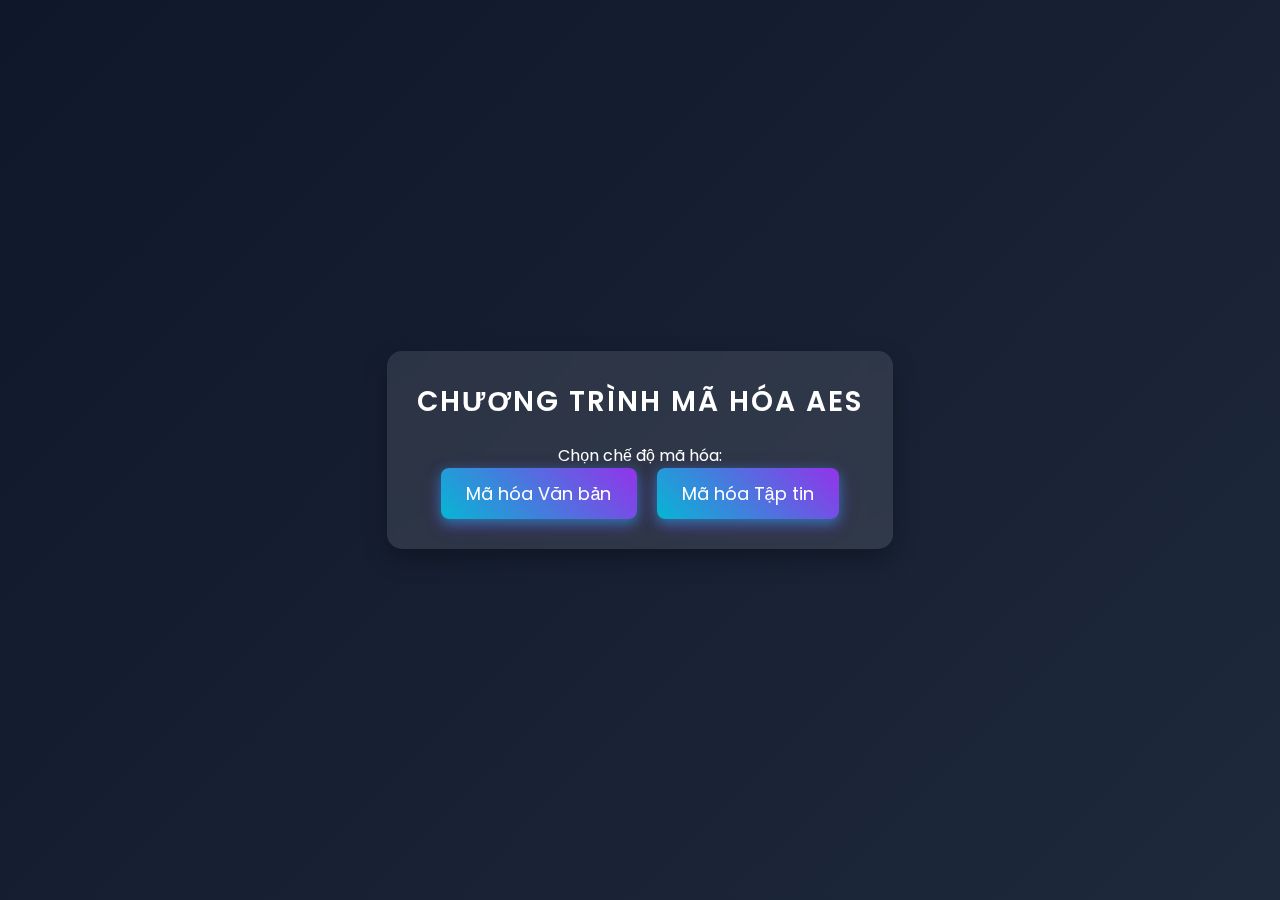
<file: index.html>
<!DOCTYPE html>
<html lang="vi">
<head>
    <meta charset="UTF-8">
    <meta name="viewport" content="width=device-width, initial-scale=1.0">
    <title>AES Encryption</title>
    <link rel="stylesheet" href="style/index.css">
</head>
<body>
    <div class="container">
        <h1>Chương trình Mã hóa AES</h1>
        <p>Chọn chế độ mã hóa:</p>
        <div class="buttons">
            <a href="text-encryption.html" class="btn">Mã hóa Văn bản</a>
            <a href="file-encryption.html" class="btn">Mã hóa Tập tin</a>
        </div>
    </div>
</body>
</html>
</file>
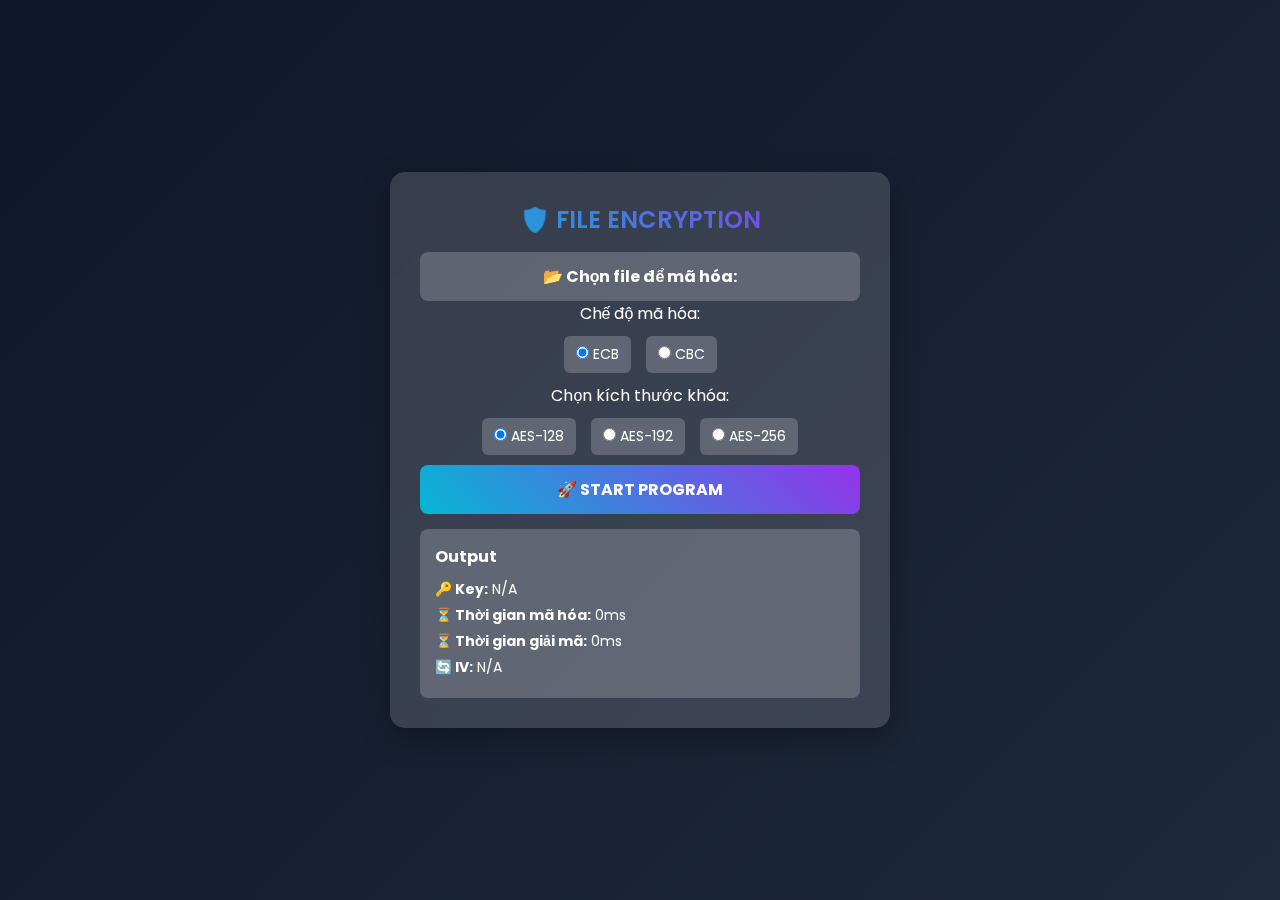
<file: file-encryption.html>
<!DOCTYPE html>
<html lang="en">
<head>
    <meta charset="UTF-8">
    <meta name="viewport" content="width=device-width, initial-scale=1.0">
    <title>File Encryption</title>
    <link rel="stylesheet" href="./style/file.css">
    <link href="https://fonts.googleapis.com/css2?family=Poppins:wght@300;400;600&display=swap" rel="stylesheet">
</head>
<body>
    <div class="container">
        <h2>🛡️ File Encryption</h2>
        
        <label class="file-label">
            📂 Chọn file để mã hóa:
            <input type="file" id="fileInput">
        </label>

        <label class="encryption-mode-label">Chế độ mã hóa:</label>
        <div class="radio-group">
            <label><input type="radio" name="mode" value="ECB" checked> ECB</label>
            <label><input type="radio" name="mode" value="CBC"> CBC</label>
        </div>

        <label>Chọn kích thước khóa:</label>
        <div class="radio-group">
            <label><input type="radio" name="keySize" value="128" checked> AES-128</label>
            <label><input type="radio" name="keySize" value="192"> AES-192</label>
            <label><input type="radio" name="keySize" value="256"> AES-256</label>
        </div>

        <button id="startProgram">🚀 Start Program</button>

        <div class="output">
            <h3>Output</h3>
            <p><strong>🔑 Key:</strong> <span id="keyOutput">N/A</span></p>
            <p><strong>⏳ Thời gian mã hóa:</strong> <span id="encryptionTime">0ms</span></p>
            <p><strong>⏳ Thời gian giải mã:</strong> <span id="decryptionTime">0ms</span></p>
            <p><strong>🔄 IV:</strong> <span id="ivOutput">N/A</span></p>
        </div>
    </div>

    <script type="module" src="./script/file-encryption.js"></script>
</body>
</html>
</file>
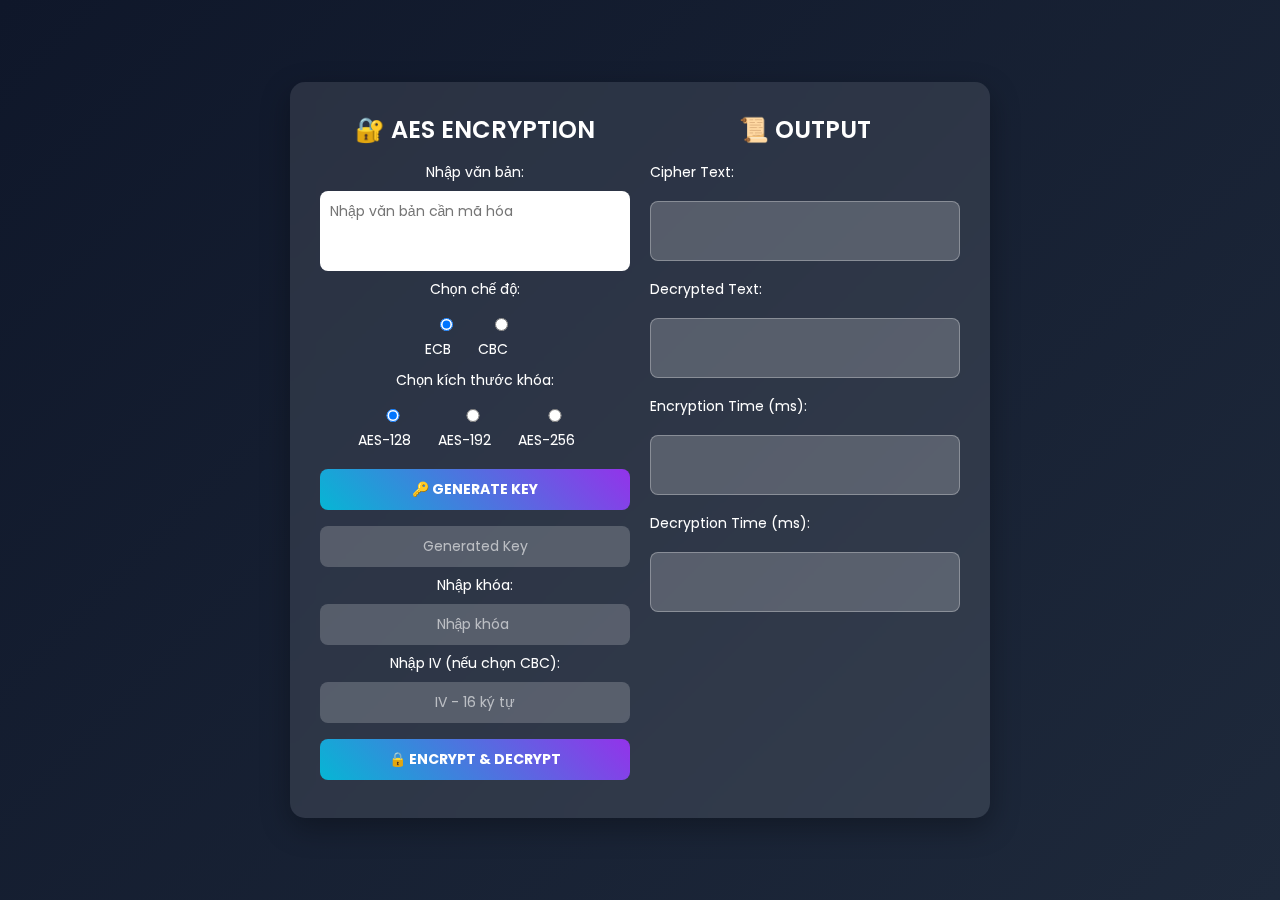
<file: text-encryption.html>
<!DOCTYPE html>
<html lang="en">
<head>
    <meta charset="UTF-8">
    <meta name="viewport" content="width=device-width, initial-scale=1.0">
    <title>AES Text Encryption</title>
    <link href="https://fonts.googleapis.com/css2?family=Poppins:wght@300;400;600&display=swap" rel="stylesheet">
    <link rel="stylesheet" href="./style/text.css">
</head>
<body>
    <div class="container">
        <!-- Bên trái: Nhập dữ liệu -->
        <div class="left">
            <h2>🔐 AES Encryption</h2>
            
            <label>Nhập văn bản:</label>
            <textarea id="plaintext" placeholder="Nhập văn bản cần mã hóa"></textarea>
    
            <label>Chọn chế độ:</label>
            <div class="radio-group">
                <label><input type="radio" name="mode" value="ECB" checked> ECB</label>
                <label><input type="radio" name="mode" value="CBC"> CBC</label>
            </div>
    
            <label>Chọn kích thước khóa:</label>
            <div class="radio-group">
                <label><input type="radio" name="keySize" value="128" checked> AES-128</label>
                <label><input type="radio" name="keySize" value="192"
                > AES-192</label>
                <label><input type="radio" name="keySize" value="256"> AES-256</label>
            </div>
    
            <button id="generateKey">🔑 Generate Key</button>
            <input type="text" id="key" placeholder="Generated Key" readonly>
    
            <label>Nhập khóa:</label>
            <input type="text" id="inputKey" placeholder="Nhập khóa ">
    
            <label>Nhập IV (nếu chọn CBC):</label>
            <input type="text" id="iv" placeholder="IV - 16 ký tự">
    
            <button id="encrypt">🔒 Encrypt & Decrypt</button>
        </div>
    
        <!-- Bên phải: Kết quả -->
        <div class="right">
            <h2>📜 Output</h2>
            <div class="output-group">
                <label>Cipher Text:</label>
                <textarea id="cipherText" readonly></textarea>
    
                <label>Decrypted Text:</label>
                <textarea id="decryptedText" readonly></textarea>
    
                <label>Encryption Time (ms):</label>
                <textarea id="encryptionTime" readonly></textarea>
    
                <label>Decryption Time (ms):</label>
                <textarea id="decryptionTime" readonly></textarea>
            </div>
        </div>
    </div>

    <script type="module" src="./script/main.js"></script>
</body>
</html>
</file>
<file: style/index.css>
@import url('https://fonts.googleapis.com/css2?family=Poppins:wght@300;400;600&display=swap');

* {
    margin: 0;
    padding: 0;
    box-sizing: border-box;
    font-family: 'Poppins', sans-serif;
}

body {
    background: linear-gradient(135deg, #0f172a, #1e293b);
    color: white;
    height: 100vh;
    display: flex;
    justify-content: center;
    align-items: center;
    overflow: hidden;
    animation: fadeIn 1.5s ease-in-out;
}

.container {
    background: rgba(255, 255, 255, 0.1);
    padding: 30px;
    border-radius: 15px;
    box-shadow: 0px 10px 25px rgba(0, 0, 0, 0.3);
    text-align: center;
    backdrop-filter: blur(10px);
    animation: slideUp 1s ease-in-out;
}

h1 {
    font-size: 28px;
    font-weight: 600;
    margin-bottom: 20px;
    text-transform: uppercase;
    letter-spacing: 2px;
}

.buttons {
    display: flex;
    justify-content: center;
    gap: 20px;
}

.btn {
    background: linear-gradient(45deg, #06b6d4, #9333ea);
    color: white;
    padding: 12px 25px;
    text-decoration: none;
    font-size: 18px;
    border-radius: 8px;
    transition: 0.3s ease-in-out;
    box-shadow: 0px 4px 12px rgba(6, 182, 212, 0.5), 
                0px 6px 18px rgba(147, 51, 234, 0.4);
    position: relative;
    overflow: hidden;
}


.btn::before {
    content: "";
    position: absolute;
    width: 150%;
    height: 150%;
    background: rgba(255, 255, 255, 0.3);
    top: 50%;
    left: 50%;
    transform: translate(-50%, -50%) scale(0);
    border-radius: 50%;
    transition: transform 0.5s ease;
}

.btn:hover::before {
    transform: translate(-50%, -50%) scale(1);
}

.btn:hover {
    transform: scale(1.1);
    box-shadow: 0px 6px 15px rgba(6, 182, 212, 0.6), 
                0px 8px 22px rgba(147, 51, 234, 0.5);
}


/* Hiệu ứng khi load trang */
@keyframes fadeIn {
    from {
        opacity: 0;
        transform: scale(0.9);
    }
    to {
        opacity: 1;
        transform: scale(1);
    }
}

@keyframes slideUp {
    from {
        transform: translateY(50px);
        opacity: 0;
    }
    to {
        transform: translateY(0);
        opacity: 1;
    }
}
</file>
<file: style/file.css>
/* Tổng thể */
* {
  margin: 0;
  padding: 0;
  box-sizing: border-box;
  font-family: "Poppins", sans-serif;
}

body {
  display: flex;
  justify-content: center;
  align-items: center;
  height: 100vh;
  background: linear-gradient(135deg, #0f172a, #1e293b);
  color: #fff;
  overflow: hidden;
}

/* Container chính */
.container {
  background: rgba(255, 255, 255, 0.15);
  padding: 30px;
  border-radius: 15px;
  box-shadow: 0 10px 30px rgba(0, 0, 0, 0.3);
  backdrop-filter: blur(12px);
  max-width: 500px;
  width: 90%;
  text-align: center;
  animation: fadeIn 0.8s ease-in-out;
}

/* Tiêu đề */
h2 {
  font-weight: 600;
  text-transform: uppercase;
  background: linear-gradient(45deg, #06b6d4, #9333ea);
  -webkit-background-clip: text;
  color: transparent;
  margin-bottom: 15px;
}

/* File input với hiệu ứng đẹp hơn */
.file-label {
  display: flex;
  justify-content: center;
  align-items: center;
  background: rgba(255, 255, 255, 0.2);
  padding: 12px;
  border-radius: 8px;
  cursor: pointer;
  transition: 0.3s;
  font-weight: bold;
}

.file-label:hover {
  background: rgba(255, 255, 255, 0.3);
}

.file-label input {
  display: none;
}

/* Chế độ mã hóa & Kích thước khóa */
.radio-group {
  display: flex;
  justify-content: center;
  gap: 15px;
  margin: 10px 0;
}

.radio-group label {
  cursor: pointer;
  font-size: 14px;
  padding: 8px 12px;
  border-radius: 6px;
  background: rgba(255, 255, 255, 0.2);
  transition: 0.3s;
}

.radio-group label:hover {
  background: rgba(255, 255, 255, 0.3);
}

/* Nút bấm */
button {
  width: 100%;
  padding: 12px;
  border: none;
  border-radius: 8px;
  font-size: 16px;
  font-weight: bold;
  text-transform: uppercase;
  cursor: pointer;
  background: linear-gradient(45deg, #06b6d4, #9333ea);
  color: white;
  transition: 0.3s;
  position: relative;
  overflow: hidden;
}

button::before {
  content: "";
  position: absolute;
  top: 50%;
  left: 50%;
  transform: translate(-50%, -50%) scale(0);
  width: 300%;
  height: 300%;
  background: rgba(255, 255, 255, 0.2);
  transition: transform 0.5s;
  border-radius: 50%;
}

button:hover::before {
  transform: translate(-50%, -50%) scale(1);
}

button:hover {
  opacity: 0.8;
}

/* Output box */
.output {
  background: rgba(255, 255, 255, 0.2);
  padding: 15px;
  border-radius: 8px;
  margin-top: 15px;
  text-align: left;
  font-size: 14px;
}

.output h3 {
  margin-bottom: 10px;
  font-size: 16px;
}

.output p {
  margin: 5px 0;
}

/* Hiệu ứng fade in */
@keyframes fadeIn {
  from {
    opacity: 0;
    transform: translateY(-20px);
  }
  to {
    opacity: 1;
    transform: translateY(0);
  }
}
</file>
<file: style/text.css>
* {
    margin: 0;
    padding: 0;
    box-sizing: border-box;
    font-family: 'Poppins', sans-serif;
}

body {
    display: flex;
    justify-content: center;
    align-items: center;
    height: 100vh;
    background: linear-gradient(135deg, #0f172a, #1e293b);
    color: #fff;
}

.container {
    background: rgba(255, 255, 255, 0.1);
    padding: 30px;
    border-radius: 15px;
    box-shadow: 0 10px 30px rgba(0, 0, 0, 0.3);
    backdrop-filter: blur(10px);
    max-width: 700px;
    width: 90%;
    display: flex;
    gap: 20px;
}

/* Chia làm hai phần */
.left, .right {
    flex: 1;
}

/* Input và các lựa chọn */
.left {
    display: flex;
    flex-direction: column;
    align-items: center;
}

h2 {
    margin-bottom: 15px;
    font-weight: 600;
    text-transform: uppercase;
    text-align: center;
}

textarea, input, button {
    width: 100%;
    padding: 10px;
    margin: 8px 0;
    border: none;
    border-radius: 8px;
    font-size: 14px;
}

textarea {
    height: 80px;
    resize: none;
}

input {
    background: rgba(255, 255, 255, 0.2);
    color: white;
    text-align: center;
}

input::placeholder {
    color: rgba(255, 255, 255, 0.6);
}

.radio-group {
    display: flex;
    justify-content: center;
    gap: 10px;
    margin: 10px 0;
}

label {
    font-size: 14px;
    cursor: pointer;
}

/* Button */
button {
    background: linear-gradient(45deg, #06b6d4, #9333ea);
    color: white;
    font-weight: bold;
    text-transform: uppercase;
    cursor: pointer;
    transition: 0.3s;
}

button:hover {
    opacity: 0.8;
}

/* Output */
.right {
    display: flex;
    flex-direction: column;
    align-items: center;
}

.output-group {
    display: flex;
    flex-direction: column;
    gap: 10px;
    width: 100%;
}

.output-group textarea {
    background: rgba(255, 255, 255, 0.2);
    color: white;
    border: 1px solid rgba(255, 255, 255, 0.3);
    height: 60px;
    text-align: center;
    resize: none;
}
</file>
